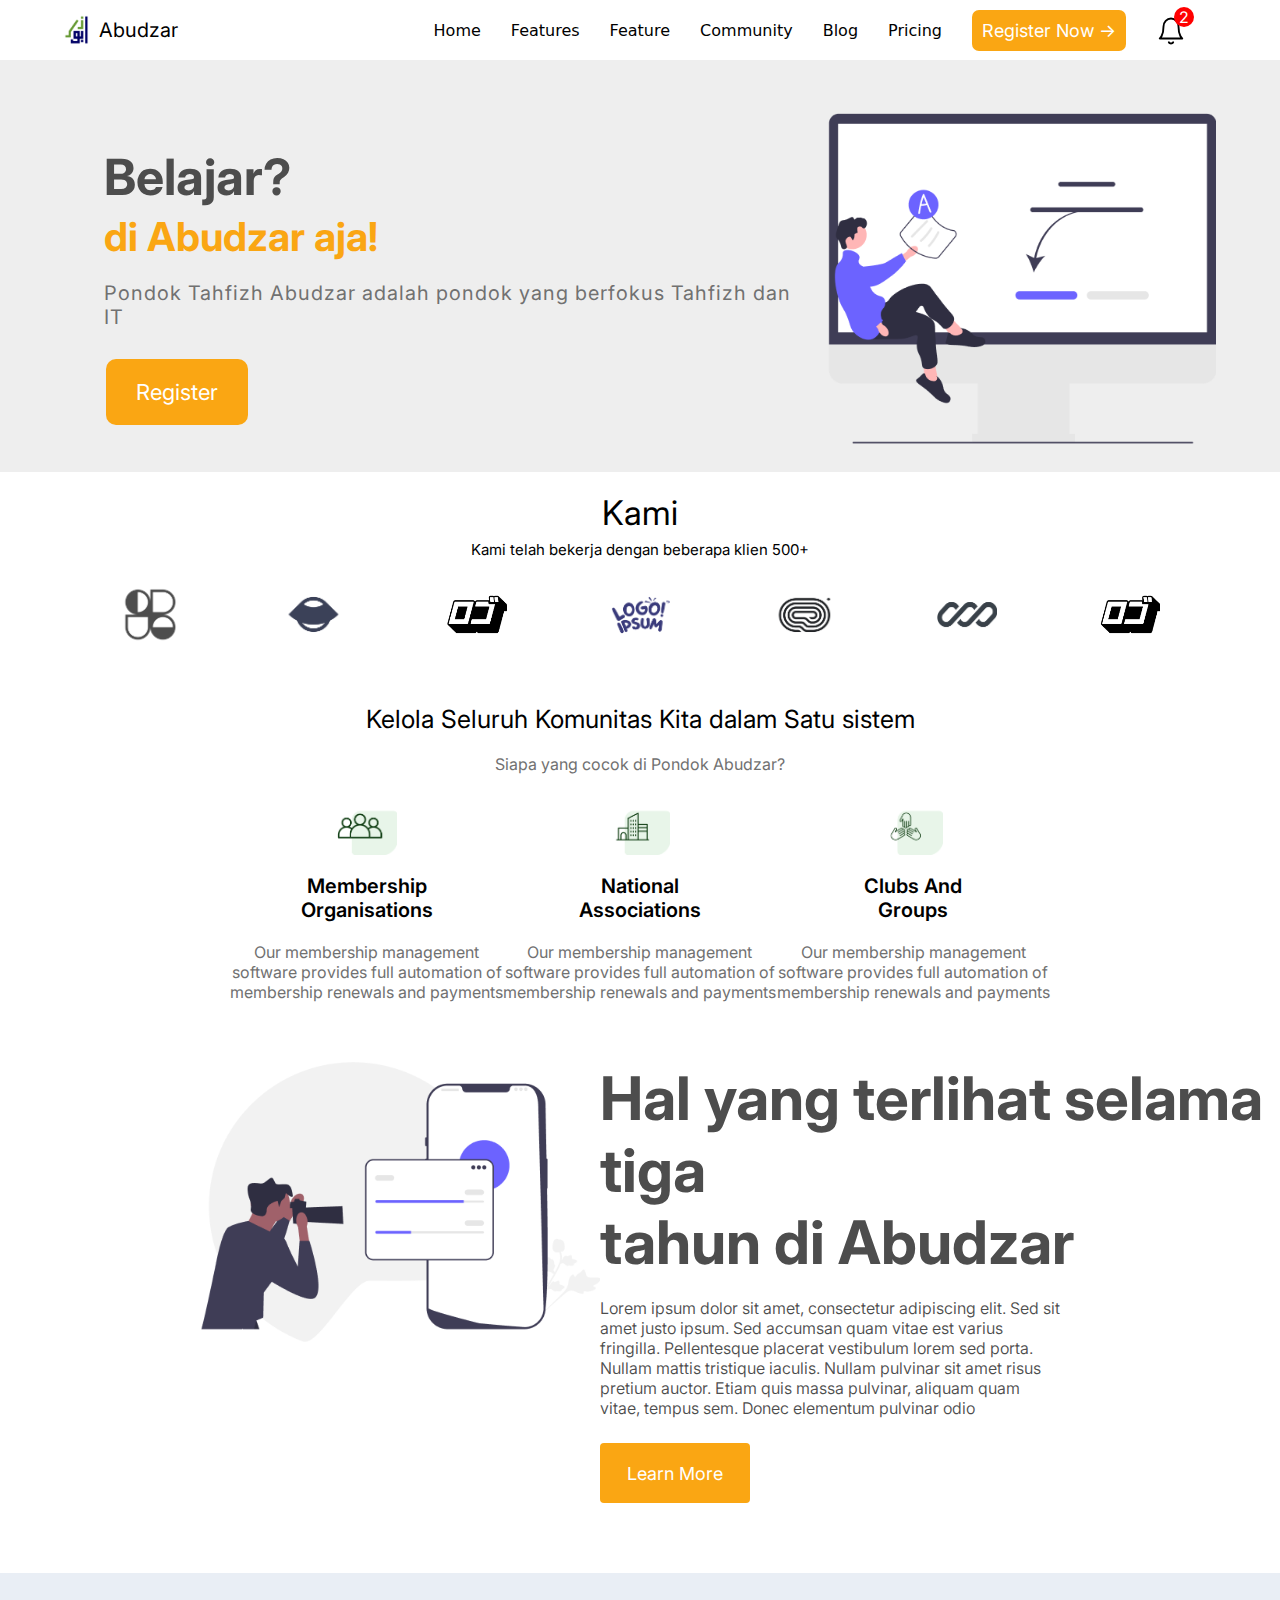
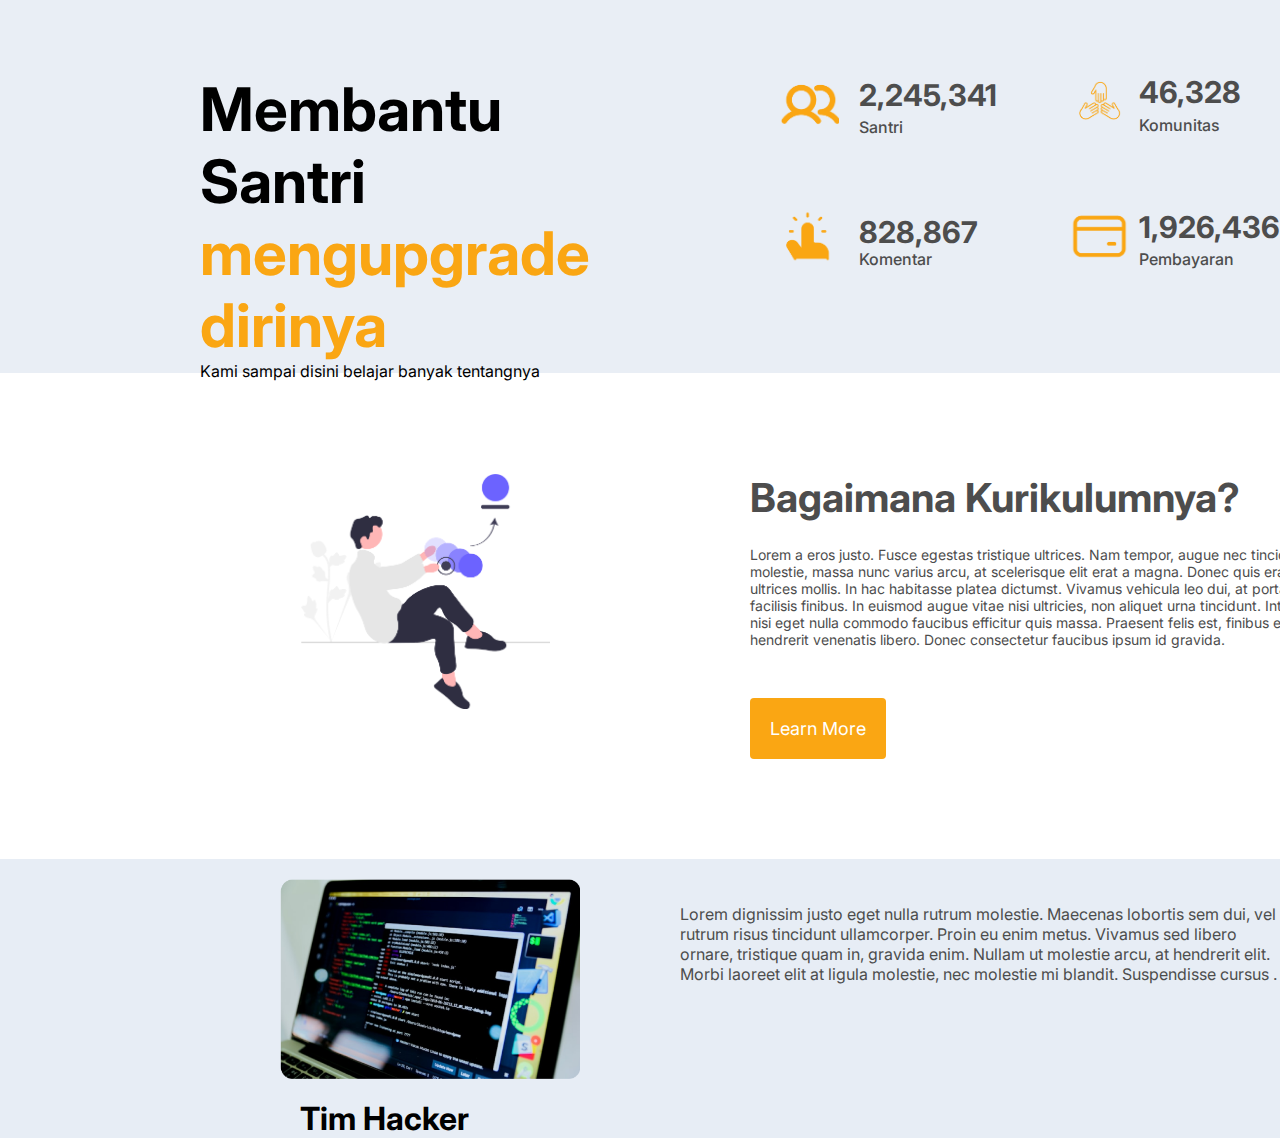
<file: index.html>
<!DOCTYPE html>
<html lang="en">
  <head>
    <meta charset="UTF-8" />
    <meta name="viewport" content="width=device-width, initial-scale=1.0" />
    <title>Latihan Slicing</title>
    <link rel="preconnect" href="https://fonts.googleapis.com" />
    <link rel="preconnect" href="https://fonts.gstatic.com" crossorigin />
    <link
      href="https://fonts.googleapis.com/css2?family=Inter:ital,opsz,wght@0,14..32,100..900;1,14..32,100..900&display=swap"
      rel="stylesheet"
    />
    <link rel="stylesheet" href="style.css" />
  </head>
  <body>
    <!-- Navigasi -->
    <section id="navigasi">
      <div class="container-navigasi">
        <div class="logo-header">
          <img src="./asset/logo-abudzar 1 (1).png" height="30" />
          <p>Abudzar</p>
        </div>
        <ul class="list-navigasi">
          <li>Home</li>
          <li class="dropdown">
            Features
            <ul class="dropdown-menu">
              <a href="#"><li>Sub Menu</li></a>
              <a href="#"><li>Sub Menu</li></a>
              <a href="#"><li>Sub Menu</li></a>
            </ul>
          </li>
          <li>Feature</li>
          <li>Community</li>
          <li>Blog</li>
          <li>Pricing</li>
          <li>
            <button class="button-register">Register Now &rarr;</button>
          </li>
          <li>
            <div class="user">
              <span>2</span>
              <img src="./asset/bell.svg" width="30px" />
            </div>
          </li>
        </ul>
        <div class="icon-menu">
          <svg
            xmlns="http://www.w3.org/2000/svg"
            width="48"
            height="48"
            viewBox="0 0 24 24"
            fill="none"
            stroke="currentColor"
            stroke-width="2"
            stroke-linecap="round"
            stroke-linejoin="round"
            class="feather feather-menu"
          >
            <line x1="3" y1="12" x2="21" y2="12"></line>
            <line x1="3" y1="6" x2="21" y2="6"></line>
            <line x1="3" y1="18" x2="21" y2="18"></line>
          </svg>
        </div>
      </div>
    </section>

    <!-- BANNER -->
    <section id="banner">
      <div class="container-banner">
        <div class="belajar">
          <h1>Belajar?</h1>
          <h2>di Abudzar aja!</h2>
          <p>
            Pondok Tahfizh Abudzar adalah pondok yang berfokus Tahfizh dan IT
          </p>
          <button>Register</button>
        </div>
        <img src="./asset/Illustration.png" alt="abu dzar" width="400px" />
      </div>
    </section>

    <!-- CLIENT -->
    <div class="clien">
      <div class="kami"><p>Kami</p></div>
      <div class="baka">
        <p>Kami telah bekerja dengan beberapa klien 500+</p>
      </div>
    </div>

    <div class="logo">
      <img src="./asset/Logo.png" width="60px" />
      <img src="./asset/Logo (2).png" width="60px" />
      <img src="./asset/Logo (3).png" width="60px" />
      <img src="./asset/Logo (4).png" width="60px" />
      <img src="./asset/Logo (5).png" width="60px" />
      <img src="./asset/Logo (6).png" width="60px" />
      <img src="./asset/Logo (7).png" width="60px" />
    </div>

    <!-- SAHAM -->
    <div class="saham">
      <div class="proyek">
        <p>Kelola Seluruh Komunitas Kita dalam Satu sistem</p>
      </div>
      <div class="siapa">Siapa yang cocok di Pondok Abudzar?</div>
      <div class="membership">
        <div class="first">
          <img src="./asset/Icon (2).png" width="60px" />
          <div class="satu">
            Membership <br />
            Organisations
          </div>
          <br />
          <div class="satuan">
            Our membership management software provides full automation of
            membership renewals and payments
          </div>
        </div>
        <div class="second">
          <img src="./asset/Icon (3).png" width="60px" />
          <div class="kedua">National <br />Associations</div>
          <br />
          <div class="duaan">
            Our membership management software provides full automation of
            membership renewals and payments
          </div>
        </div>
        <div class="third">
          <img src="./asset/Icon (4).png" width="60px" />
          <div class="tiga">
            Clubs And <br />
            Groups
          </div>
          <br />
          <div class="tigaan">
            Our membership management software provides full automation of
            membership renewals and payments
          </div>
        </div>
      </div>
    </div>

    <!-- HAL YANG TERLIHAT SELAMA TIGA TAHUN DI ABUDZAR -->
    <section class="mid-art">
      <div class="mid-image">
        <img src="./asset/undraw_photo_session_re_c0cp 1.png" />
      </div>
      <div>
        <div class="mid-first">
          <h1>Hal yang terlihat selama tiga <br />tahun di Abudzar</h1>
        </div>
        <p class="mid-deks">
          Lorem ipsum dolor sit amet, consectetur adipiscing elit. Sed sit amet
          justo ipsum. Sed accumsan quam vitae est varius fringilla.
          Pellentesque placerat vestibulum lorem sed porta. Nullam mattis
          tristique iaculis. Nullam pulvinar sit amet risus pretium auctor.
          Etiam quis massa pulvinar, aliquam quam vitae, tempus sem. Donec
          elementum pulvinar odio
        </p>
        <button class="learn-more">Learn More</button>
      </div>
    </section>

    <!-- Membantu Santri mengupgrade dirinya -->
    <section class="santri-parent">
      <div class="santri-kiri">
        <h1>
          Membantu Santri <br />
          <span>mengupgrade dirinya</span>
        </h1>
        <p>Kami sampai disini belajar banyak tentangnya</p>
      </div>
      <div class="santri-kanan">
        <!-- BOXSANTRI -->
        <div class="boxsantrii">
          <div class="boxsantri">
            <img src="/asset/Icon (5).png" width="60px" />
            <p>Santri</p>
            <div class="angka">2,245,341</div>
          </div>
        </div>
        <!-- BOXKOMUNITAS -->
        <div class="boxkomunitass">
          <div class="boxkomunitas">
            <img src="/asset/Icon (6).png" width="60px" />
            <div class="angkakomunitas">46,328</div>
            <p>Komunitas</p>
          </div>
        </div>
        <!-- BOX PEMBAYARAN -->
        <div class="boxpembayaran">
          <img src="/asset/Icon (7).png" width="60px" />
          <p>Pembayaran</p>
          <div class="angkapembayaran">1,926,436</div>
        </div>
        <!-- BOXKOMENTAR -->
        <div class="boxkomentar">
          <img src="/asset/Icon (8).png" width="60px" />
          <p>Komentar</p>
          <div class="angkakomentar">828,867</div>
        </div>
      </div>
    </section>

    <div class="kurikulum">
      <div class="gambar">
        <img src="/asset/undraw_color_palette_re_dwy7 1.png" width="250px" />
      </div>
      <div class="bagaimana">
        <h1>Bagaimana Kurikulumnya?</h1>
        <br />
        <p>
          Lorem a eros justo. Fusce egestas tristique ultrices. Nam tempor,
          augue nec tincidunt molestie, massa nunc varius arcu, at scelerisque
          elit erat a magna. Donec quis erat at libero ultrices mollis. In hac
          habitasse platea dictumst. Vivamus vehicula leo dui, at porta nisi
          facilisis finibus. In euismod augue vitae nisi ultricies, non aliquet
          urna tincidunt. Integer in nisi eget nulla commodo faucibus efficitur
          quis massa. Praesent felis est, finibus et nisi ac, hendrerit
          venenatis libero. Donec consectetur faucibus ipsum id gravida.
        </p>
        <button class="buttonswitch">Learn More</button>
      </div>
    </div>

    <div class="timehacker">
      <div class="timekiri">
        <img
          src="/asset/desola-lanre-ologun-vII7qKAk-9A-unsplash 1.png"
          width="300px"
        />
        <p>
          Lorem dignissim justo eget nulla rutrum molestie. Maecenas lobortis
          sem dui, vel rutrum risus tincidunt ullamcorper. Proin eu enim metus.
          Vivamus sed libero ornare, tristique quam in, gravida enim. Nullam ut
          molestie arcu, at hendrerit elit. Morbi laoreet elit at ligula
          molestie, nec molestie mi blandit. Suspendisse cursus .
        </p>
      </div>
      <div class="timhacker"> <h1>Tim Hacker</h1>
      </div>
     
    </div>
  </body>
</html>
</file>
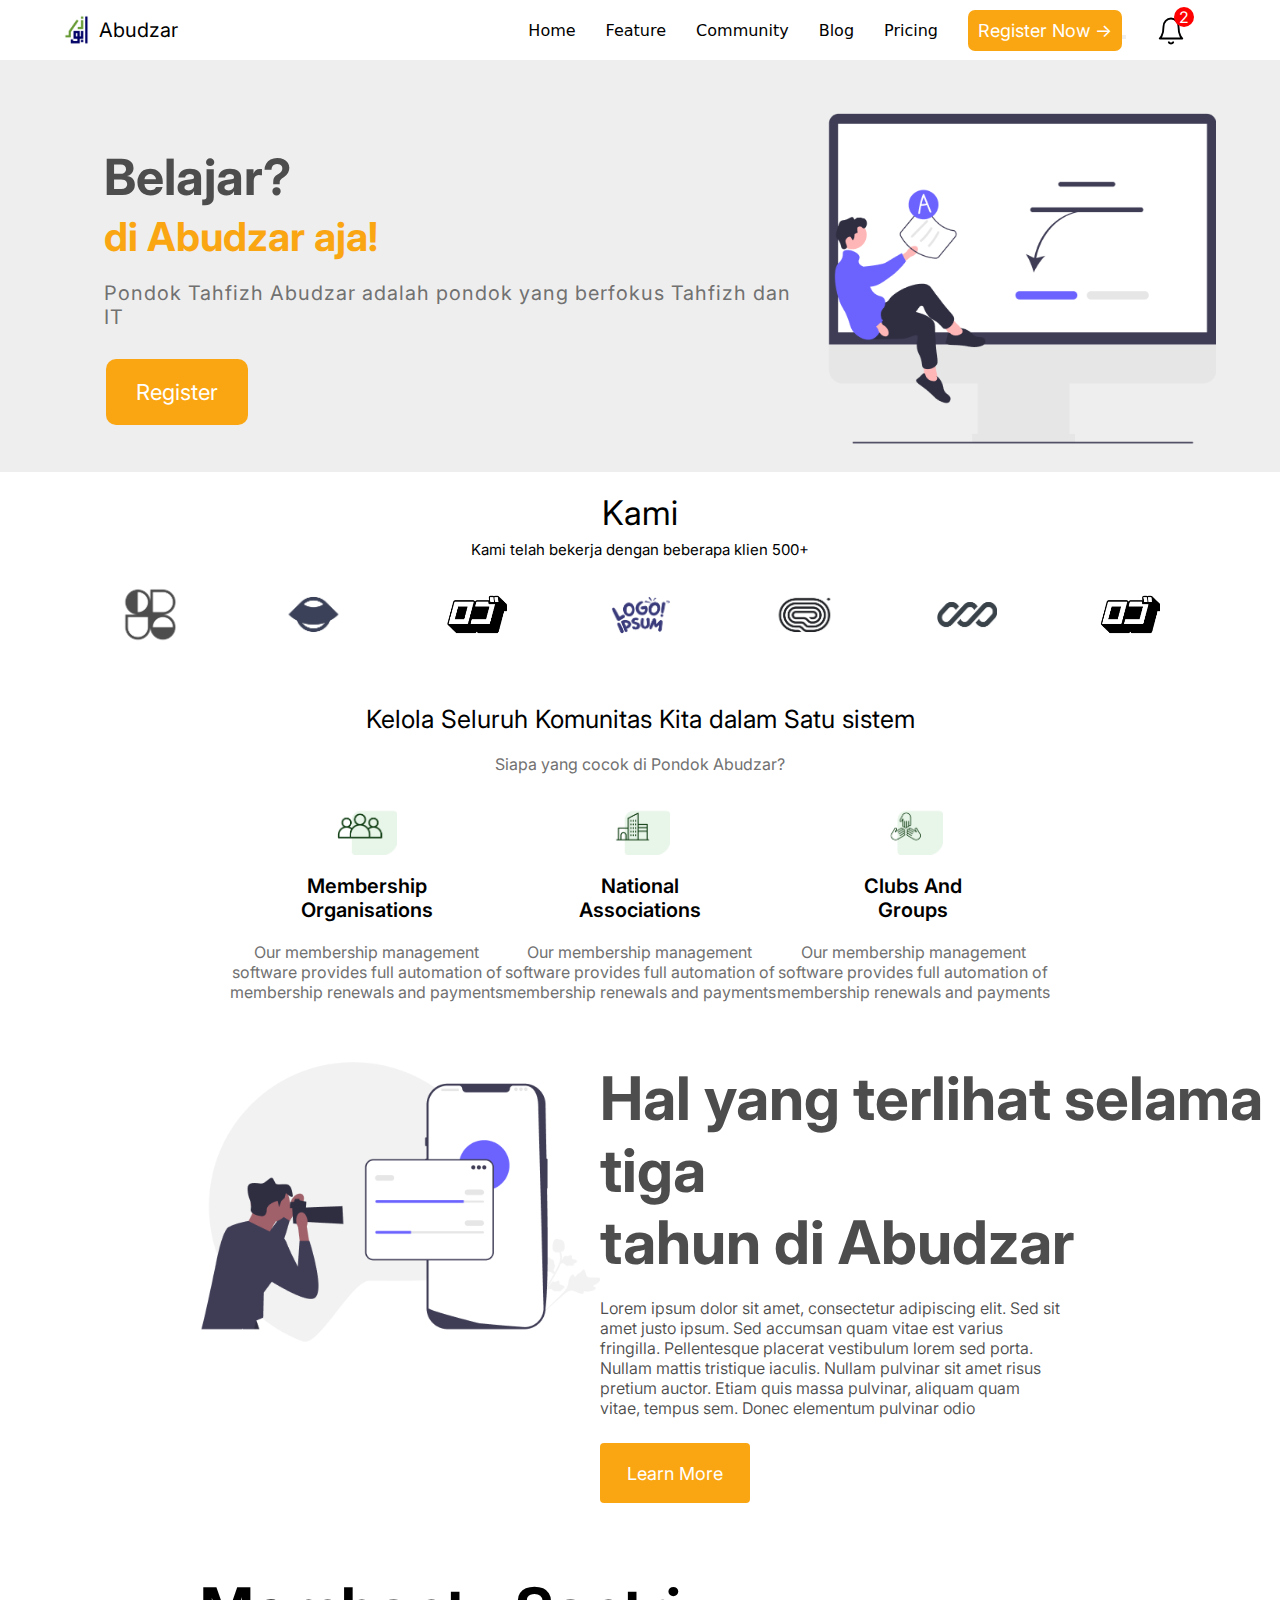
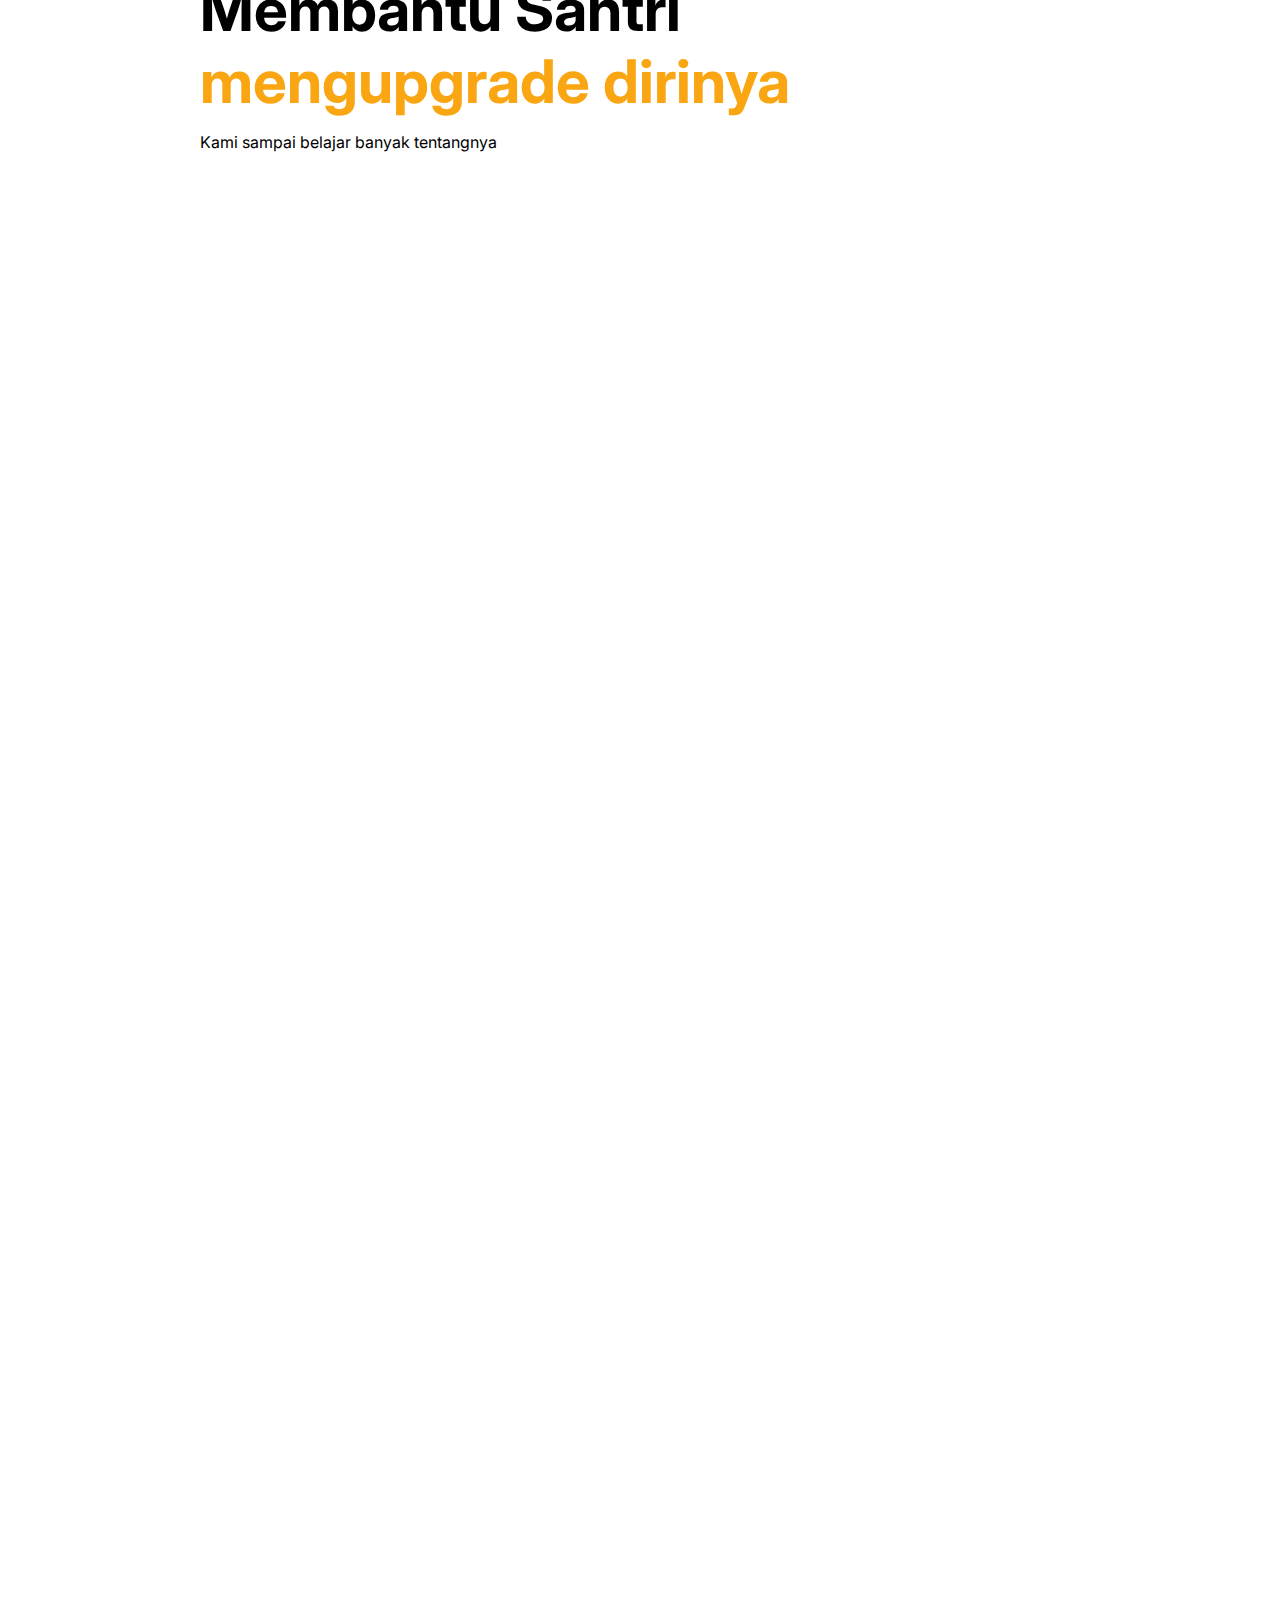
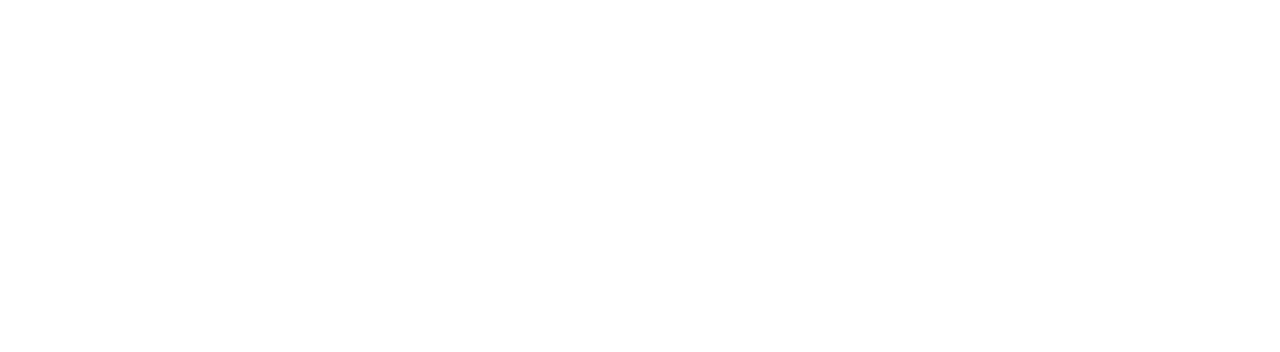
<file: latihanSlicing/index.html>
<!DOCTYPE html>
<html lang="en">
<head>
    <meta charset="UTF-8">
    <meta name="viewport" content="width=device-width, initial-scale=1.0">
    <title>Latihan Slicing</title>
    <link rel="preconnect" href="https://fonts.googleapis.com">
<link rel="preconnect" href="https://fonts.gstatic.com" crossorigin>
<link href="https://fonts.googleapis.com/css2?family=Inter:ital,opsz,wght@0,14..32,100..900;1,14..32,100..900&display=swap" rel="stylesheet">
    <link rel="stylesheet" href="style.css">


    </head>
<body>

         <!-- Navigasi -->

               <section id="navigasi">
        <div class="container-navigasi">

              <div class="logo-header"> 
                <img src="/latihanSlicing/asset/logo-abudzar 1 (1).png"  height="30" >
                <p>Abudzar</p>
                                         </div>
            <ul class="list-navigasi">
                <li>Home</li>
                <li>Feature</li>
                <li>Community</li>
                <li>Blog</li>
                <li>Pricing</li>
                <li>
                    <button class="button-register"> Register Now &rarr; <button>
                    </li>
                    <li>
                        <div class="user">
                            <span>2</span>
                            <img src="/latihanSlicing/asset/bell.svg" width="30px">
                        </div>
                    </li>
            </ul>

                <div class="icon-menu">
                    <svg xmlns="http://www.w3.org/2000/svg" width="48" height="48" viewBox="0 0 24 24" fill="none" stroke="currentColor" stroke-width="2" stroke-linecap="round" stroke-linejoin="round" class="feather feather-menu"><line x1="3" y1="12" x2="21" y2="12"></line><line x1="3" y1="6" x2="21" y2="6"></line><line x1="3" y1="18" x2="21" y2="18"></line></svg>    
                </div>
            </div>
                             </section>


                               <!-- BANNER -->

                    <section id="banner">
                        <div class="container-banner">
                                 <div class="belajar">
                                         <h1>Belajar?</h1>
                                          <h2>di Abudzar aja!</h2>
                                          <p>Pondok Tahfizh Abudzar adalah pondok yang berfokus Tahfizh dan IT</p>
                                            <button >Register</button>
                                         </div>
                            
                            <img src="/latihanSlicing/asset/Illustration.png" alt="abu dzar"
                            width="400px">
                        </div>
                             </section>

                                <!-- CLIENT -->
                            <div class="clien">
                                <div class="kami"><p>Kami</p> </div>
                               <div class="baka"> <p>Kami telah bekerja dengan beberapa klien 500+</p>
                               </div> 
                              </div>

                            <div class="logo">
                                <img src="/latihanSlicing/asset/Logo.png" width="60px">
                                <img src="/latihanSlicing/asset/Logo (2).png" width="60px">
                                <img src="/latihanSlicing/asset/Logo (3).png" width="60px">
                                <img src="/latihanSlicing/asset/Logo (4).png" width="60px">
                                <img src="/latihanSlicing/asset/Logo (5).png" width="60px">
                                <img src="/latihanSlicing/asset/Logo (6).png" width="60px">
                                <img src="/latihanSlicing/asset/Logo (7).png" width="60px">
                            </div>

                                    <!-- SAHAM -->
                                <div class="saham">
                                    <div class="proyek">
                                        <p>Kelola Seluruh Komunitas Kita dalam Satu sistem</p>
                                    </div>
                                    <div class="siapa">
                                        Siapa yang cocok di Pondok Abudzar?
                                    </div>

                                    <div class="membership">

                                        <div class="first">
                                            <img src="/latihanSlicing/asset/Icon (2).png" width="60px">
                                            <div class="satu">Membership  <br> Organisations</div>
                                            <br>
                                            <div class="satuan">Our membership management software provides full automation of membership renewals and payments</div>
                                        </div>


                                        <div class="second">
                                            <img src="/latihanSlicing/asset/Icon (3).png" width="60px">
                                            <div class="kedua">National <br>Associations</div>
                                            <br>
                                            <div class="duaan">Our membership management software provides full automation of membership renewals and payments                       
                                            </div>                            
                                        </div>

                                        
                                        <div class="third">
                                            <img src="/latihanSlicing/asset/Icon (4).png" width="60px">
                                            <div class="tiga">Clubs And <br> Groups</div>
                                            <br>
                                            <div class="tigaan">Our membership management software provides full automation of membership renewals and payments</div>
                                        </div>
                                    </div>


                                </div>


                                <!-- HAL YANG TERLIHAT SELAMA TIGA TAHUN  DI ABUDZAR-->
                                        <!-- MID ART -->
                                   

                                        <section class="mid-art">
                                            <div class="mid-image">
                                                <img src="/latihanSlicing/asset/undraw_photo_session_re_c0cp 1.png" >  
                                            </div>
                                            <div>
                                                <div class="mid-first">
                                                    <h1>Hal yang terlihat selama tiga <br>tahun di Abudzar</h1>
                                                </div>
                                                <p class="mid-deks">Lorem ipsum dolor sit amet, consectetur adipiscing elit. Sed sit amet justo ipsum. Sed accumsan quam vitae est varius fringilla. Pellentesque placerat vestibulum lorem sed porta. Nullam mattis tristique iaculis. Nullam pulvinar sit amet risus pretium auctor. Etiam quis massa pulvinar, aliquam quam vitae, tempus sem. Donec elementum pulvinar odio</p>
                                                <button class="learn-more">Learn More</button>
                                            </div>
                                            

                                        </section>


                                    <!-- Memembatu Santri mengupgrade dirinya  -->

                                    <section class="santri-parent">
                                        <div class="santri-kiri"><h1>Membantu Santri <br> <span>mengupgrade dirinya</span></h1>
                                        </div>
                                        <p>Kami sampai belajar banyak tentangnya</p>
                                        <div></div>
                                    </section>

                             <div class="height">
                                
                             </div>
                           

                             
</body>
                  


</html>
</file>
<file: style.css>
* {
  margin: 0;
  padding: 0;
  font-family: Inter;
}

.user {
  /* background-color: blue; */
  width: 40px;
  height: 40px;
  position: relative;
  top: 6px;
}

.user span {
  color: white;
  background-color: red;
  position: absolute;
  right: 2px;
  top: -9px;
  width: 20px;
  height: 20px;
  text-align: center;
  border-radius: 10px;
}

/* TUGAS ICON MENU */
.icon-menu {
  display: none;
}
#navigasi {
  position: sticky;
  top: 0px;
  background-color: white;
}

#navigasi li {
  position: relative;
}
/* Header */
.container-navigasi {
  /* background-color: bisque; */
  display: flex;
  margin-left: 5%;
  margin-right: 5%;
  justify-content: space-between;
  height: 60px;
  /* font-family: inter; */
  padding-right: 20px;
  align-items: center;
}

.logo-header {
  /* background-color: blueviolet; */
  display: flex;

  font-size: 20px;
  align-items: center;
}

.logo-header img {
  margin-right: 10px;
}

.list-navigasi {
  /* background-color: chocolate; */
  display: flex;
  align-items: center;
}
.list-navigasi li {
  list-style: none;
  margin-left: 30px;
  /* margin-top: 18px; */
  /* background-color:  */

  font-family: system-ui, -apple-system, BlinkMacSystemFont, "Segoe UI", Roboto,
    Oxygen, Ubuntu, Cantarell, "Open Sans", "Helvetica Neue", sans-serif;
}

.dropdown-menu {
  display: none;
  position: absolute;
  list-style: none;
  top: 100%;
  background-color: red;
}
.dropdown-menu a {
  width: 150px;
  display: block;
}

.button-register {
  background-color: #faa613;
  border: none;
  color: white;
  font-size: 18px;
  border-radius: 7px;
  padding: 10px;
}

/* Banner */
#banner {
  background-color: #eeeeee;
}
.container-banner {
  /* background-color: yellow; */
  display: flex;
  margin-left: 5%;
  margin-right: 5%;
  justify-content: space-between;
  font-family: Inter;
  align-items: center;
  margin-bottom: 20px;
}

.belajar {
  /* background-color: chocolate; */
  padding-left: 40px;
  padding-top: 40px;
}

.belajar h1 {
  color: #4d4d4d;
  font-size: 50px;
  margin-bottom: 5px;
}
.belajar h2 {
  color: #faa613;
  font-size: 40px;
  margin-bottom: 20px;
}

.belajar p {
  font-size: 20px;
  margin-bottom: 30px;
  letter-spacing: 1px;
  color: #717171;
}

.belajar button {
  background-color: #faa613;
  color: white;
  border: none;
  font-size: 22px;
  padding: 20px 30px;
  margin-left: 2px;
  border-radius: 10px;
}
.kami {
  text-align: center;
  font-family: Inter;
  font-size: 34px;
  margin-bottom: 7px;
}
.clien {
  font-size: 15px;
  text-align: center;
}
.baka {
  margin-bottom: 25px;
}

.logo {
  justify-content: space-between;
  display: flex;
  margin-left: 120px;
  margin-right: 120px;
  margin-bottom: 60px;
}

.proyek {
  text-align: center;
  font-size: 25px;
  margin-bottom: 20px;
}
/* SAHAM */
.siapa {
  color: #717171;
  text-align: center;
  margin-bottom: 30px;
}

/*  */
.membership {
  justify-content: space-between;
  display: flex;
  text-align: center;
  margin-left: 230px;
  margin-right: 230px;
}

.height {
  margin-bottom: 200vh;
}

.membership {
  display: flex;
  margin-bottom: 40px;
}
/* .first {
    
    box-shadow: 0px 2px rgba(0,0,0,0.1);
    
}

.second {
    box-shadow: 0px 2px rgba(0,0,0,0.1);
}

.third {
    box-shadow: 0px 2px rgba(0,0,0,0.1); */

.satu {
  font-size: 20px;
  font-family: Inter;
  margin-top: 15px;
  font-weight: 600;
}
.satuan {
  font-weight: 400;
  font-family: Inter;
  color: #717171;
  margin-bottom: 20px;
}

.kedua {
  font-size: 20px;
  font-family: Inter;
  margin-top: 15px;
  font-weight: 600;
}
.duaan {
  font-weight: 400;
  font-family: Inter;
  color: #717171;
  margin-bottom: 20px;
}

.tiga {
  font-size: 20px;
  font-family: Inter;
  margin-top: 15px;
  font-weight: 600;
}

.tigaan {
  font-weight: 400;
  font-family: Inter;
  color: #717171;
  margin-bottom: 20px;
}

/* CONTAINER MID (Hal yang terlihat selama tiga tahun di Abudzar )*/
.mid-art {
  display: flex;
  justify-content: space-between;
}
.mid-image {
  margin-left: 200px;
}
.mid-image img {
  width: 400px;
}

.mid-first {
  font-size: 30px;
  color: #4d4d4d;
  margin-bottom: 20px;
  font-family: Inter;
}

.mid-deks {
  color: #4d4d4d;
  font-weight: 350;
  margin-right: 220px;
  margin-bottom: 25px;
}

.learn-more {
  background-color: #faa613;
  border: none;
  color: white;
  font-size: 18px;
  border-radius: 4px;
  padding: 4px;
  height: 60px;
  width: 150px;
  margin-bottom: 70px;
}

/* Membatu Santrimengupgrade dirinya  */
.santri-parent {
  display: flex;
  margin-left: 00px;
  background-color: #e9eef5;
  margin-right: 00px;
  height: 400px;
}

.santri-kiri {
  font-size: 30px;
  margin-top: 100px;
  margin-right: 200px;
  margin-left: 200px;
}
.santri-kiri p {
  font-size: 16px;
}
.santri-parent span {
  color: #faa613;
}

.santri-kanan {
  margin-top: 100px;
}
/* BOX SANTRI */
.boxsantrii {
  margin-bottom: 40px;
}

.boxsantri p {
  margin-left: 60px;
  color: #4d4d4d;
  font-weight: 500;
}
.boxsantri img {
  margin-bottom: -20px;
  margin-left: -20px;
}
.angka {
  font-weight: 700;
  color: #4d4d4d;
  font-size: 30px;
  margin-top: -60px;
  margin-left: 60px;
}

/*                       BOX KOMUNITAS    */

.boxkomunitass {
  margin-bottom: 50px;
  margin-top: -40px;
}
.boxkomunitas p {
  margin-left: 340px;
  color: #4d4d4d;
  font-weight: 500;
  margin-top: 5px;
}

.boxkomunitas img {
  margin-top: -130px;
  margin-left: 270px;
}
.angkakomunitas {
  font-weight: 700;
  color: #4d4d4d;
  font-size: 30px;
  margin-top: -59px;
  margin-left: 340px;
}

/* BOX KOMENTAR */
.boxkomentar p {
  margin-left: 60px;
  color: #4d4d4d;
  font-weight: 500;
  margin-top: -20px;
}

.boxkomentar img {
  margin-top: -40px;
  margin-left: -23px;
}
.angkakomentar {
  font-weight: 700;
  color: #4d4d4d;
  font-size: 30px;
  margin-top: -55px;
  margin-left: 60px;
}

/* BOX PEMBAYARAN */
.boxpembayaran p {
  margin-left: 340px;
  color: #4d4d4d;
  font-weight: 500;
  margin-top: -20px;
}

.boxpembayaran img {
  margin-top: 20px;

  margin-left: 270px;
}

.angkapembayaran {
  font-weight: 700;
  color: #4d4d4d;
  font-size: 30px;
  margin-top: -60px;
  margin-left: 340px;
}

/* KURIKULUM */

.kurikulum {
  display: flex;
}

.gambar {
  margin-top: 100px;
  margin-left: 300px;
}

.bagaimana {
  font-size: 20px;
  color: #4d4d4d;
  margin-top: 100px;
  margin-left: 200px;
}
.bagaimana p {
  font-size: 14px;
  color: #4d4d4d;
  width: 600px;
  margin-bottom: 50px;
}

.buttonswitch {
  background-color: #faa613;
  border: none;
  color: white;
  font-size: 18px;
  border-radius: 4px;
  padding-top: 20px;
  padding-bottom: 20px;
  padding-left: 20px;
  padding-right: 20px;
  margin-bottom: 100px;
}
.timehacker {
  background-color:#e7edf5;
}
.timekiri {
  margin-left: 200px;
  display: flex;
}
.timekiri p {
  margin-top: 45px;
  margin-left: 100px;
  width: 600px;
  color: #4d4d4d;
}
.timekiri img {
  margin-left: 80px;
  margin-top: 20px;
  margin-bottom: 20px;
}

  

.timehacker h1 {
  margin-left: 300px;
}



@media only screen and (max-width: 745px) {
  .icon-menu {
    display: block;
  }
}
</file>
<file: latihanSlicing/style.css>
*{
  margin: 0;
  padding: 0;  
  font-family: Inter;

}

.user{
    /* background-color: blue; */
    width: 40px;
    height: 40px;
    position: relative;
    top: 6px;
}

.user span{
    color: white;
    background-color: red;
    position: absolute;
    right: 2px;
    top: -9px;
    width: 20px;
    height: 20px;
    text-align: center;
    border-radius: 10px;
}

/* TUGAS ICON MENU */
.icon-menu {
    display: none;
}
#navigasi{
    position: sticky;
    top: 0px;
    background-color: white;

}
/* Header */
.container-navigasi{
    /* background-color: bisque; */
    display: flex;
    margin-left: 5%;
    margin-right: 5%;
    justify-content: space-between;
    height: 60px;
    /* font-family: inter; */
    padding-right: 20px;
    align-items: center;
    
    }

.logo-header{
    /* background-color: blueviolet; */
    display: flex;
  
    font-size: 20px;
    align-items: center;
    
}

.logo-header img{
    margin-right: 10px;
}


.list-navigasi{
    /* background-color: chocolate; */
    display: flex;
    align-items: center;
   
}
.list-navigasi li{
    list-style: none;
    margin-left: 30px;
    /* margin-top: 18px; */
    /* background-color:  */
  
    font-family: system-ui, -apple-system, BlinkMacSystemFont, 'Segoe UI', Roboto, Oxygen, Ubuntu, Cantarell, 'Open Sans', 'Helvetica Neue', sans-serif;
}

.button-register{
    background-color: #FAA613;
    border: none;
    color: white;
    font-size: 18px;
    border-radius: 7px;
    padding: 10px;
}

    /* Banner */
#banner{
    background-color: #eeeeee;
}
.container-banner{
    /* background-color: yellow; */
    display: flex;
    margin-left: 5%;
    margin-right: 5%;
    justify-content: space-between;
    font-family: Inter;
    align-items: center;
    margin-bottom: 20px;
   
    
}

.belajar{
    /* background-color: chocolate; */
    padding-left: 40px;
    padding-top: 40px;
}

.belajar h1{
    color:  #4D4D4D;
    font-size: 50px;
    margin-bottom: 5px;
}
.belajar h2 {
    color: #FAA613;
    font-size: 40px;
    margin-bottom: 20px;
}

.belajar p {
    font-size: 20px;
    margin-bottom: 30px;
    letter-spacing: 1px;
    color: #717171;
}

.belajar button{
    background-color: #FAA613;
    color: white;
    border: none;
    font-size: 22px;
    padding: 20px 30px;
    margin-left: 2px;
    border-radius: 10px;

}
.kami {
    text-align: center;
    font-family: Inter;
    font-size: 34px;
    margin-bottom: 7px;
}
.clien {
    font-size: 15px;
    text-align: center;
}
.baka {
    margin-bottom: 25px;
}

.logo {
    justify-content: space-between;
    display: flex;
    margin-left: 120px;
    margin-right: 120px;
    margin-bottom: 60px;

}

.proyek {
    text-align: center;
    font-size: 25px;
    margin-bottom: 20px;
}
    /* SAHAM */
.siapa {
    color:#717171;
    text-align: center;
    margin-bottom: 30px;
}

    /*  */
.membership {
    justify-content: space-between;
    display: flex;
    text-align: center;
    margin-left: 230px;
    margin-right: 230px;
}

.height {
    margin-bottom: 200vh;
}

.membership {
    display: flex;
    margin-bottom: 40px;
    
}
/* .first {
    
    box-shadow: 0px 2px rgba(0,0,0,0.1);
    
}

.second {
    box-shadow: 0px 2px rgba(0,0,0,0.1);
}

.third {
    box-shadow: 0px 2px rgba(0,0,0,0.1); */


.satu {
    font-size: 20px;
    font-family: Inter;
    margin-top: 15px;
    font-weight: 600;

}
.satuan {
    font-weight: 400;
    font-family: Inter;
    color: #717171;
    margin-bottom: 20px;
}

.kedua {
    font-size: 20px;
    font-family: Inter;
    margin-top: 15px;
    font-weight: 600;
}
.duaan {
    font-weight: 400;
    font-family: Inter;
    color: #717171;
    margin-bottom: 20px;
}

.tiga {
    font-size: 20px;
    font-family: Inter;
    margin-top: 15px;
    font-weight: 600;
}

.tigaan {
    font-weight: 400;
    font-family: Inter;
    color: #717171;
    margin-bottom: 20px;
}


    /* CONTAINER MID (Hal yang terlihat selama tiga tahun di Abudzar )*/
.mid-art {
    display: flex;
    justify-content: space-between;
}
.mid-image {
    margin-left: 200px;

    
}
.mid-image img {
    width: 400px;
}

.mid-first {
    font-size: 30px;
    color: #4D4D4D;
    margin-bottom: 20px;
    font-family: Inter;
    
    
}

.mid-deks {
    color: #4D4D4D;
    font-weight: 350;
    margin-right: 220px;
    margin-bottom: 25px;
}

.learn-more {
    background-color: #FAA613;
    border: none;
    color: white;
    font-size: 18px;
    border-radius: 4px;
    padding: 10px;
    height: 60px;
    width: 150px;
    margin-bottom: 70px;

}


/* Membatu Santrimengupgrade dirinya  */
.santri-parent {
  
    margin-left: 200px;
}

.santri-kiri {
    font-size: 30px;
    margin-bottom: 15px;
    
}
.santri-parent span{
    color:#FAA613 ;
    
}

@media only screen and (max-width:745px ) {
    .icon-menu {
        display: block ;
    }
    
}
</file>
